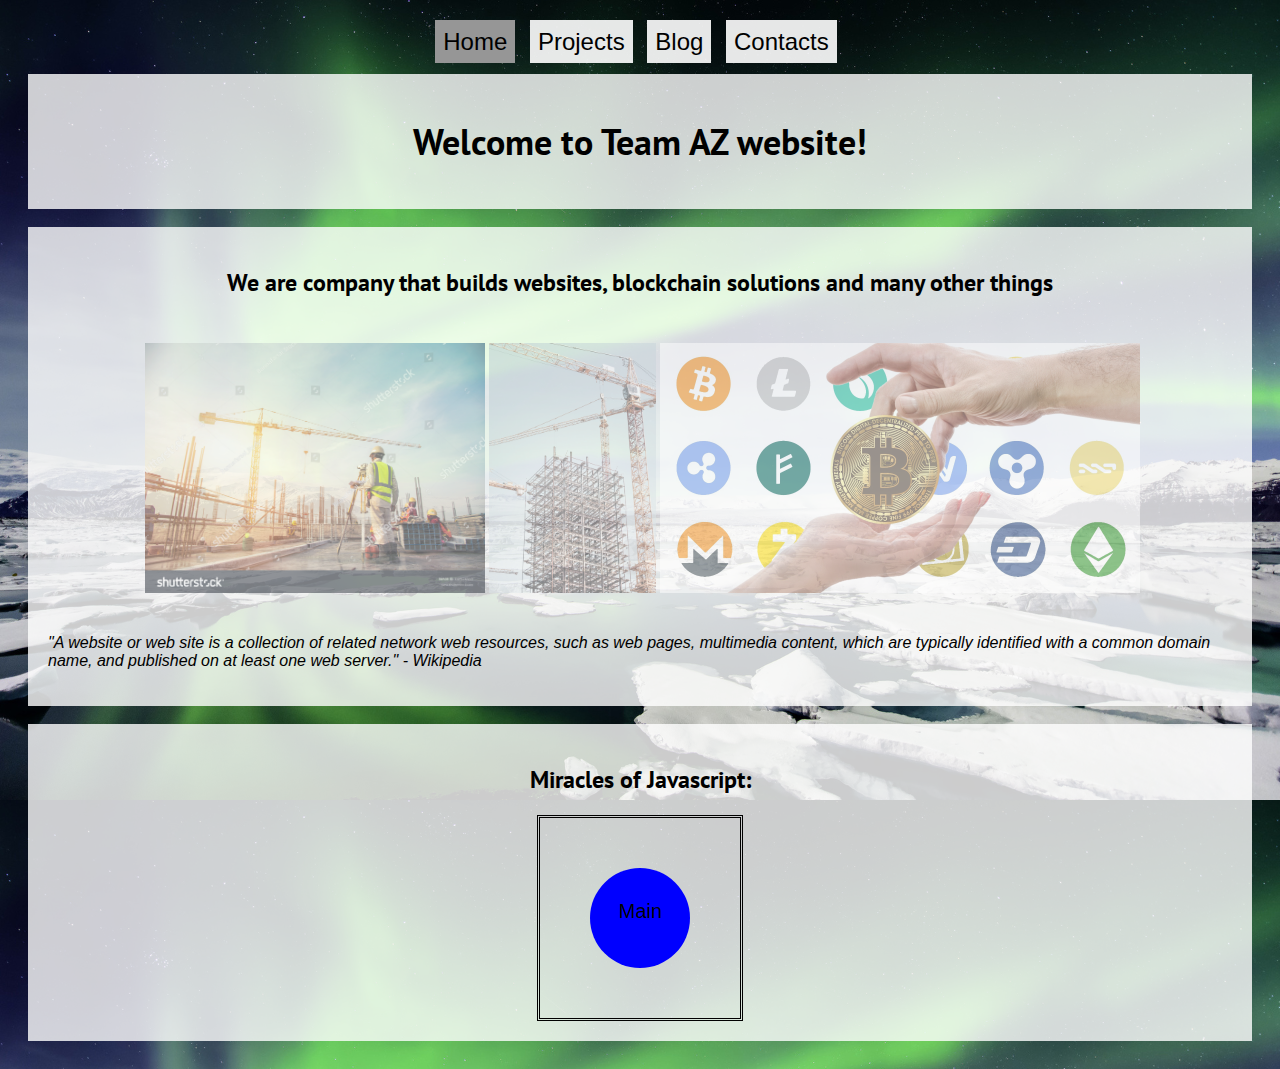
<file: index.html>
<!DOCTYPE html>

<html lang="en">

    <head>
        <meta charset="UTF-8">
        <title>
            The Project - Main Page
        </title>
        <link rel="stylesheet" href="styles.css">
        <link href="https://fonts.googleapis.com/css?family=PT+Sans&display=swap" rel="stylesheet">
    </head>

    <body>

        <div class="menu">
            <ul class="menu">
                <li><a href="index.html" class="active">Home</a>
                <li><a href="projects/index.html">Projects</a>
                <li><a href="blog/index.html">Blog</a>
                <li><a href="contacts/index.html">Contacts</a>
            </ul>
        </div>
        <br>

        <div class="transbox">
            <h1>Welcome to Team AZ website!</h1>
        </div>
        <br>

        <div class="transbox">
            <h2>We are company that builds websites, blockchain solutions and many other things</h2>
            <div class="welcome">
                <span class="helper"></span>
                <img class="welcome" src="img/welcome.jpg" alt="welcoming-image">
                <img class="welcome" src="img/welcome2.jpg" alt="welcoming-image-2">
                <img class="welcome" src="img/crypto-logos.jpg" alt="cryptocurrency logos">
            </div>
            <p class="quote">"A website or web site is a collection of related network web resources, such as web pages,
                multimedia content, which are typically identified with a common domain name,
                and published on at least one web server." - Wikipedia</p>
        </div>
        <br>

        <div class="transbox">
            <h2>Miracles of Javascript:</h2>
            <canvas class="center" id="testCanvas" width="200" height="200"></canvas>
        </div>

        <!-- Load Javascript file in the end, because elements need to be rendered first -->
        <script src="scripts.js"></script>

    </body>
</html>
</file>
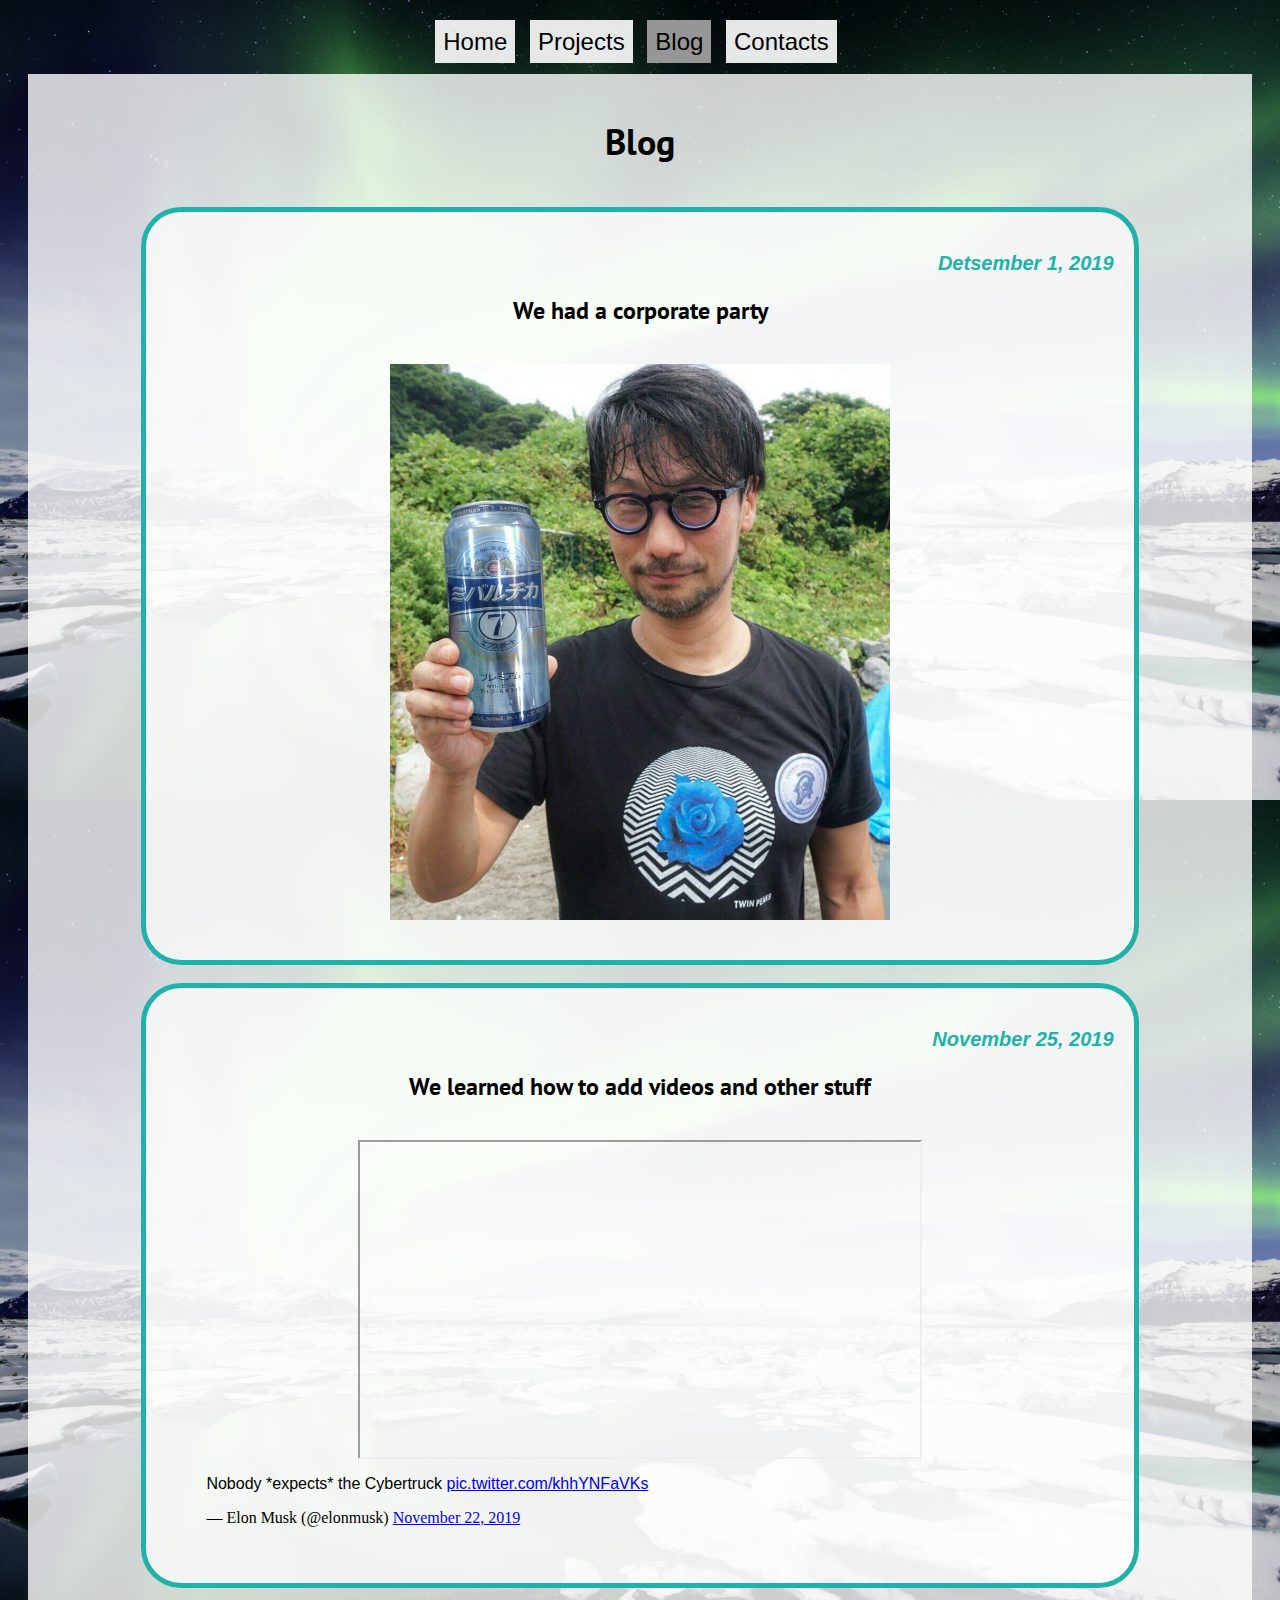
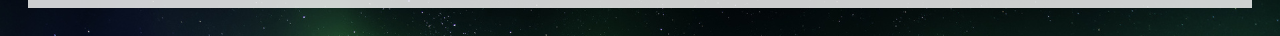
<file: blog/index.html>
<!DOCTYPE html>

<html lang="en">
    <head>
        <meta charset="utf-8">
        <title>
            Blog
        </title>
        <link rel="stylesheet" href=../styles.css>
        <link rel="stylesheet" href=blog_styles.css>
        <link href="https://fonts.googleapis.com/css?family=PT+Sans&display=swap" rel="stylesheet">
    </head>

    <body>
        <div class="menu">
            <ul class="menu">
                <li><a href="../index.html">Home</a>
                <li><a href="../projects/index.html">Projects</a>
                <li><a href="../blog/index.html" class="active">Blog</a>
                <li><a href="../contacts/index.html">Contacts</a>
            </ul>
        </div>
        <br>
        <div class="transbox">
            <h1>Blog</h1>
            <br>
            <article class="post">
                <p class="time">Detsember 1, 2019</p>
                <h2>We had a corporate party</h2>
                <br>
                <img src="../img/kodzima.jpg" alt="Baltika lover">
                
                
            </article>
            <br>
            <article class="post">
                <p class="time">November 25, 2019</p>
                <h2>We learned how to add videos and other stuff</h2>
                <br>
                <iframe class="youtube" src="https://www.youtube.com/embed/1Rs2ND1ryYc" allowfullscreen></iframe>
                <blockquote class="twitter-tweet tw-align-center"><p lang="en" dir="ltr">Nobody *expects* the Cybertruck <a href="https://t.co/khhYNFaVKs">pic.twitter.com/khhYNFaVKs</a></p>&mdash; Elon Musk (@elonmusk) <a href="https://twitter.com/elonmusk/status/1197768038415659008?ref_src=twsrc%5Etfw">November 22, 2019</a></blockquote> <script async src="https://platform.twitter.com/widgets.js"></script>
            </article>
        </div>
    </body>
</html>
</file>
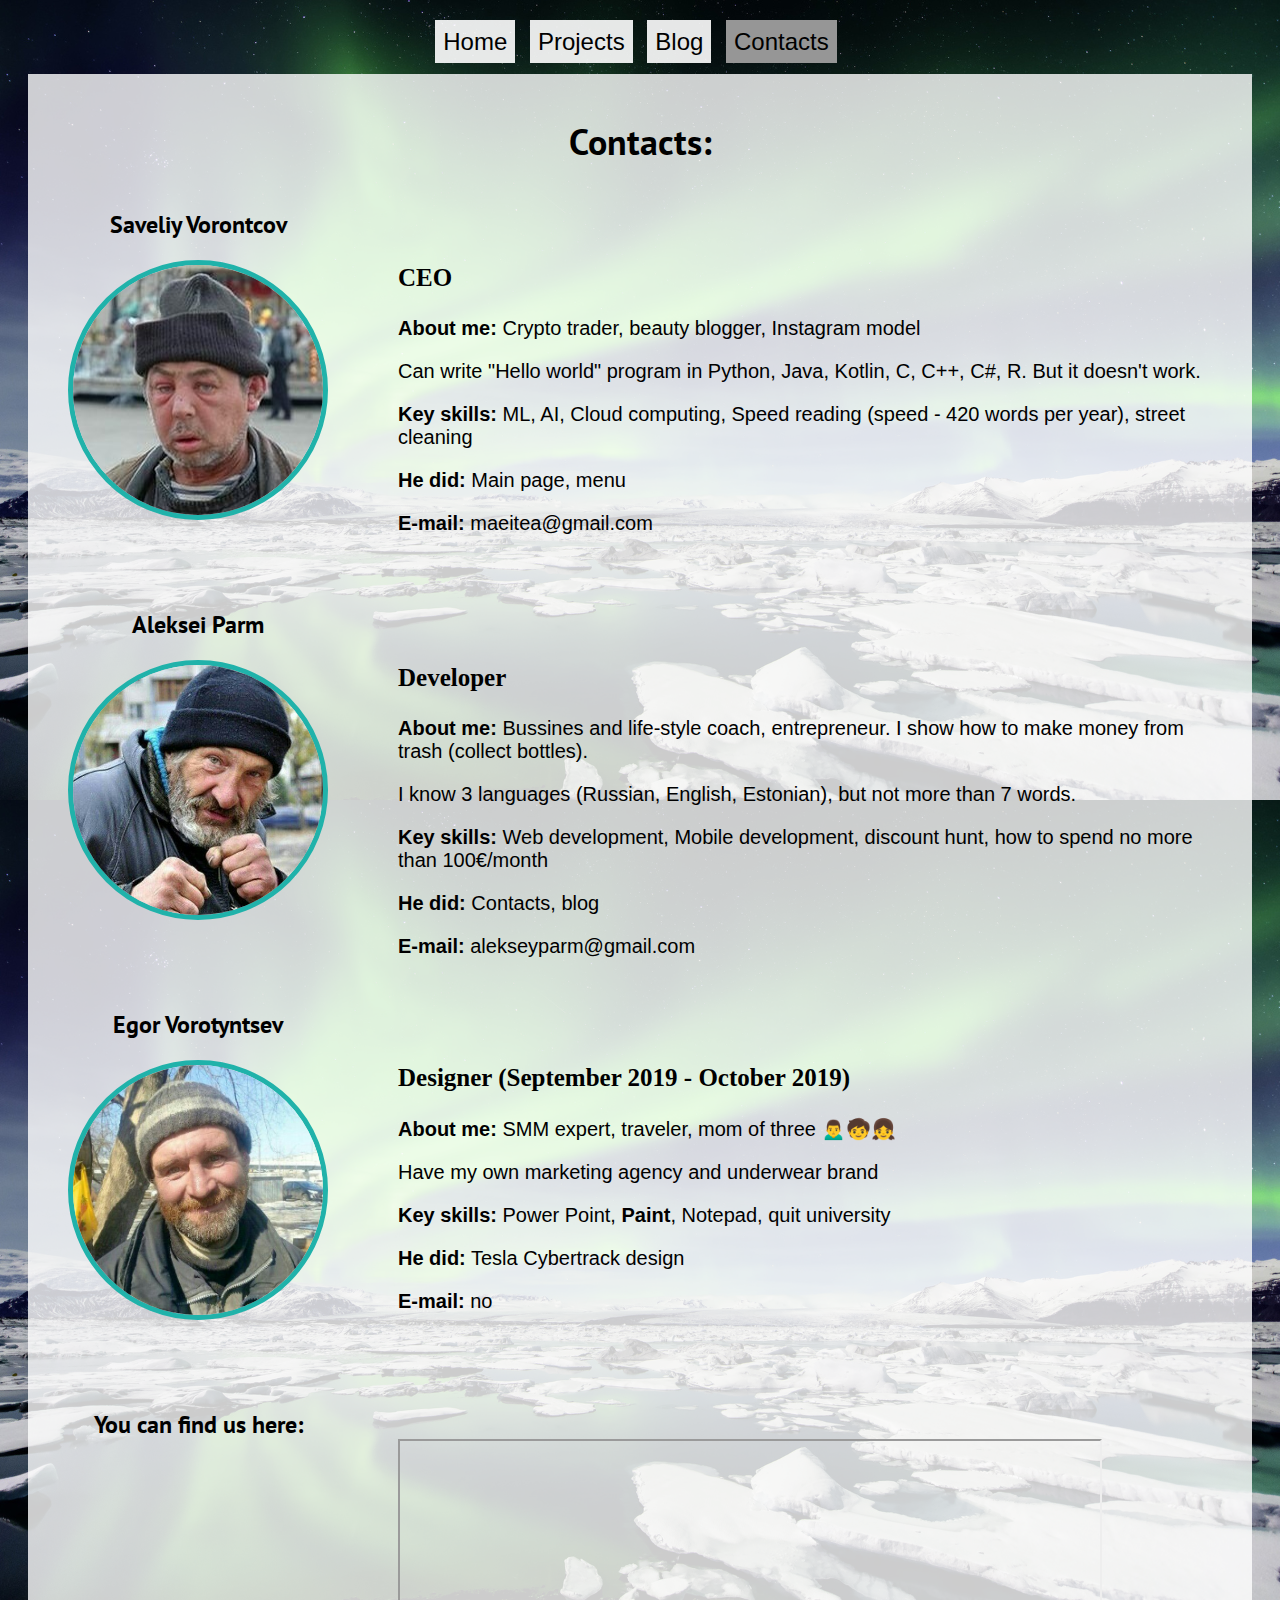
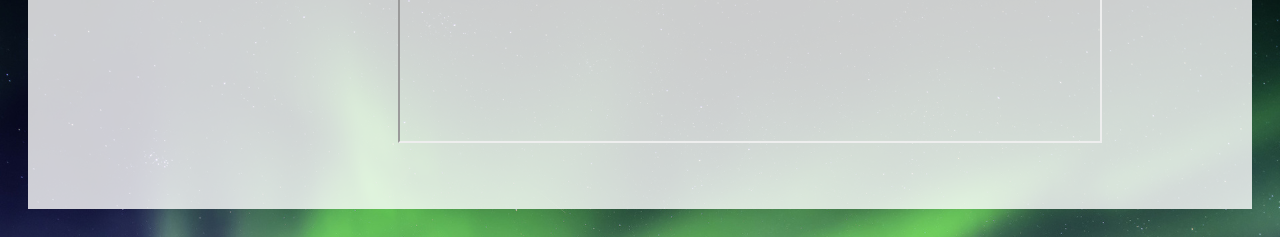
<file: contacts/index.html>
<!DOCTYPE html>

<html lang="en">
    <head>
        <meta charset="utf-8">
        <title>
            Contacts
        </title>
        <link rel="stylesheet" href=../styles.css>
        <link rel="stylesheet" href=contacts_styles.css>
        <link href="https://fonts.googleapis.com/css?family=PT+Sans&display=swap" rel="stylesheet">
    </head>

    <body>
        <div class="menu">
            <ul class="menu">
                <li><a href="../index.html">Home</a>
                <li><a href="../projects/index.html">Projects</a>
                <li><a href="../blog/index.html">Blog</a>
                <li><a href="../contacts/index.html" class="active">Contacts</a>
            </ul>
        </div>
        <br>
        <div class="transbox">
            <h1>Contacts:</h1>
            <div class="contact">
                <div class="left">
                    <h2>Saveliy Vorontcov</h2>
                    <img src="../img/saveliy.jpeg" alt="Saveliy Vorontcov">
                </div>
                <div class="right">
                    <h3>CEO</h3>
                    <p><b>About me:</b> Сrypto trader, beauty blogger, Instagram model</p>
                    <p>Can write "Hello world" program in Python, Java, Kotlin, C, C++, C#, R. But it doesn't work.</p>
                    <p><b>Key skills:</b> ML, AI, Cloud computing, Speed reading (speed - 420 words per year), street cleaning</p>
                    <p><b>He did:</b> Main page, menu</p>
                    <p><b>E-mail:</b> maeitea@gmail.com</p>
                </div>
            </div>         
            <div class="contact">
                <div class="left">
                    <h2>Aleksei Parm</h2>
                    <img src="../img/aleksei.jpeg" alt="Aleksei Parm">
                </div>
                <div class="right">
                    <h3>Developer</h3>
                    <p><b>About me:</b> Bussines and life-style coach, entrepreneur. I show how to make money from trash (collect bottles).</p>
                    <p>I know 3 languages (Russian, English, Estonian), but not more than 7 words.</p>
                    <p><b>Key skills:</b> Web development, Mobile development, discount hunt, how to spend no more than 100€/month</p>
                    <p><b>He did:</b> Contacts, blog</p>
                    <p><b>E-mail:</b> alekseyparm@gmail.com</p>
                </div>
            </div>
            <div class="contact">
                <div class="left">
                    <h2>Egor Vorotyntsev</h2>
                    <img src="../img/egor.jpeg" alt="Egor Vorotyntsev">
                </div>
                <div class="right">
                    <h3>Designer (September 2019 - October 2019)</h3>
                    <p><b>About me:</b> SMM expert, traveler, mom of three 🙍‍♂️🧒👧</p>
                    <p>Have my own marketing agency and underwear brand</p>
                    <p><b>Key skills:</b> Power Point, <b>Paint</b>, Notepad, quit university</p>
                    <p><b>He did:</b> Tesla Cybertrack design</p>
                    <p><b>E-mail:</b> no</p>
                </div>
            </div>
            <div class="left">
                <h2>You can find us here:</h2>
            </div>
            <div class="right">
                <iframe src="https://www.google.com/maps/embed?pb=!1m18!1m12!1m3!1d2091.9103138069067!2d26.729920716034027!3d58.378049381336155!2m3!1f0!2f0!3f0!3m2!1i1024!2i768!4f13.1!3m3!1m2!1s0x46eb36de9dbf6a43%3A0x43bedf57538122cf!2sTartu%20Bus%20Station!5e0!3m2!1sru!2see!4v1574714144498!5m2!1sru!2see" width="700" height="300" allowfullscreen=""></iframe>
            </div>
        </div>
    </body>
</html>
</file>
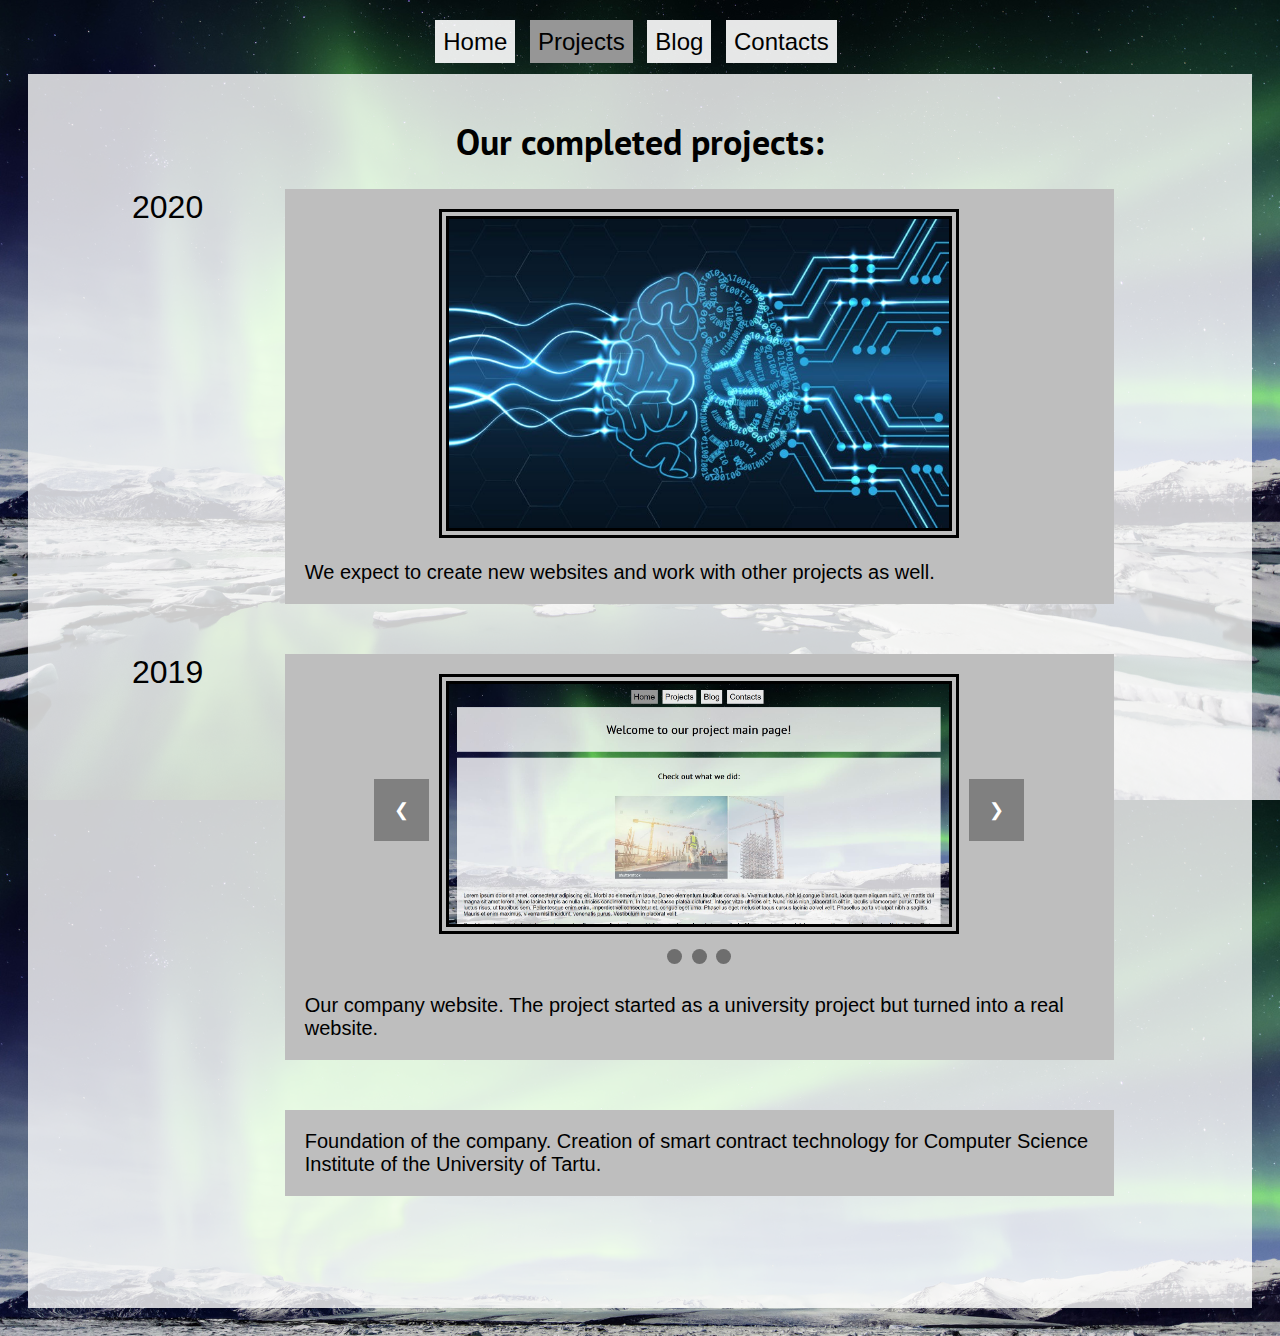
<file: projects/index.html>
<!DOCTYPE html>

<html lang="en">
    
    <head>
        <meta charset="UTF-8">
        <title>The Project - Projects</title>
        <link rel="stylesheet" href="../styles.css">
        <link rel="stylesheet" href="projects_styles.css">
        <link href="https://fonts.googleapis.com/css?family=PT+Sans&display=swap" rel="stylesheet">
    </head>

    <body>

        <div class="menu">
            <ul class="menu">
                <li><a href="../index.html">Home</a>
                <li><a href="index.html" class="active">Projects</a>
                <li><a href="../blog/index.html">Blog</a>
                <li><a href="../contacts/index.html">Contacts</a>
            </ul>
        </div>
        <br>

        <div class="transbox">
            <h1>Our completed projects:</h1>

            <!-- Every row is an entry for one event with placeholder for year and description -->
            <div class="row">
                <div class="column left">
                    <div class="year">
                        2020
                    </div>
                </div>
                <div class="column right">
                    <div class="project">
                        <img src="../img/brain.jpg" alt="artificial brain">
                        <br>
                        We expect to create new websites and work with other projects as well.
                    </div>
                </div>
            </div>

            <div class="row">
                <div class="column left">
                    <div class="year">
                        2019
                    </div>
                </div>
                <div class="column right">
                    <div class="project">
                        <div class="slideshow-container">
                            <div class="slidesProj fade">
                                <img src="../img/screencap-this.JPG" alt="screenshot of our beautiful website">
                            </div>
                            <div class="slidesProj fade">
                                <img src="../img/screencap-projects.JPG" alt="screenshot of projects page">
                            </div>
                            <div class="slidesProj fade">
                                <img src="../img/screencap-blog.JPG" alt="screenshot of projects page">
                            </div>
                            <a class="prev" onclick="plusSlide(-1)">&#10094;</a>
                            <a class="next" onclick="plusSlide(1)">&#10095;</a>
                        </div>
                        <br>
                        <div style="text-align:center">
                            <span class="dot" onclick="currentSlide(1)"></span>
                            <span class="dot" onclick="currentSlide(2)"></span>
                            <span class="dot" onclick="currentSlide(3)"></span>
                        </div>
                        <br>
                        Our company website. The project started as a university project but turned into a real website.
                    </div>
                </div>
            </div>

            <div class="row">
                <div class="column left">
                    <div class="year">
                        
                    </div>
                </div>
                <div class="column right">
                    <div class="project">
                        Foundation of the company. Creation of smart contract technology for Computer Science Institute of the University of Tartu.
                    </div>
                </div>
            </div>

        </div>

        <!-- Load Javascript file in the end, because elements need to be rendered first -->
        <script src="projects_scripts.js"></script>

    </body>
</html>
</file>
<file: styles.css>
body {
    background-color: lightseagreen;
    background-image: url("img/iceland-back.jpg");
    background-size: 100%;
    padding: 20px;
}

h1 {
    text-align: center;
    font-family: 'PT Sans', sans-serif;
    font-size: 36px;
}

h2 {
    text-align: center;
    font-family: 'PT Sans', sans-serif;
}

p {
    font-family: sans-serif;
}

.quote {
    font-family: sans-serif;
    font-style: italic;
}

div.transbox {
    padding: 20px;
    background-color: rgba(255, 255, 255, 0.8);
}

img.center {
    display: block;
    margin-left: auto;
    margin-right: auto;
    height: 300px;
    opacity: 0.5;
    transition: height 200ms, opacity 200ms;
}

canvas.center {
    display: block;
    margin-left: auto;
    margin-right: auto;
    border-style: double;
}

/*Welcoming images on main page*/
img.welcome {
    display: inline;
    margin-left: auto;
    margin-right: auto;
    vertical-align: middle;
    height: 250px;
    opacity: 0.5;
    transition: height 200ms, opacity 200ms;
}
img.welcome:hover {
    height: 300px;
    opacity: 1.0;
}
div.welcome {
    height: 300px;
    text-align: center;
    vertical-align: middle;
}

/*Helper is needed to align images vertically in the middle*/
span.helper {
    display: inline-block;
    height: 100%;
    vertical-align: middle;
}

/*Navigation menu*/
ul.menu {
    font-family: sans-serif;
    font-size: 24px;
    list-style-type: none;
    margin: 0;
    padding: 0;
    text-align: center;
}
ul.menu li{
    display: inline;
    padding-right: 8px;
}
ul.menu li a{
    background-color: rgba(255, 255, 255, 0.9);
    padding: 8px;
    color: black;
    text-decoration: none;
}
ul.menu li a.active{
    background-color: rgba(150, 150, 150, 1);
}
ul.menu li a:hover {
    background-color: limegreen;
}
</file>
<file: projects/projects_styles.css>
/*Two-column layout*/

.column {
    float: left;
}

.left {
    margin-left: 5%;
    width: 15%;
}

.right {
    width: 70%;
    margin-right: 10%;
}

.row:after {
    content: "";
    display: table;
    clear: both;
    margin-bottom: 50px;
}

/*Styles for year and project*/

.year {
    width: 128px;
    height: 128px;
    margin: auto;
    color: black;
    font-family: sans-serif;
    font-size: 32px;
    border-radius: 150px;
    display: block;
}

div.project {
    background-color: rgb(190, 190, 190);
    font-family: sans-serif;
    font-size: 20px;
    padding: 20px;
    text-align: left;
}

img {
    width: 500px;
    display: inline-block;
    border-width: 10px;
    border-style: double;
    border-color: black;
    display: block;
    margin: auto;
}

/*Slideshow for several images related to one project*/

.slideshow-container {
    width: 650px;
    height: 250px;
    position: relative;
    margin: auto;
}

.slidesProj {
    display: none;
}

.prev, .next {
    cursor: pointer;
    position: absolute;
    top: 50%;
    margin-top: -20px;
    padding: 20px;
    color: white;
    font-size: 18px;
    background-color: grey;
}

.next {
    right: 0;
}

.dot {
    cursor: pointer;
    height: 15px;
    width: 15px;
    margin: 2px;
    background-color: rgb(110, 110, 110);
    border-radius: 50%;
    display: inline-block;
    transition: background-color 0.3s;
}

.dot:hover {
    cursor: pointer;
    height: 15px;
    width: 15px;
    margin: 2px;
    background-color: whitesmoke;
    border-radius: 50%;
    display: inline-block;
    transition: background-color 0.3s;
}

.fade {
    -webkit-animation-name: fade;
    -webkit-animation-duration: 1.2s;
    animation-name: fade;
    animation-duration: 1.2s;
}

@-webkit-keyframes fade {
    from {opacity: .2}
    to {opacity: 1}
}
  
@keyframes fade {
    from {opacity: .2}
    to {opacity: 1}
}
</file>
